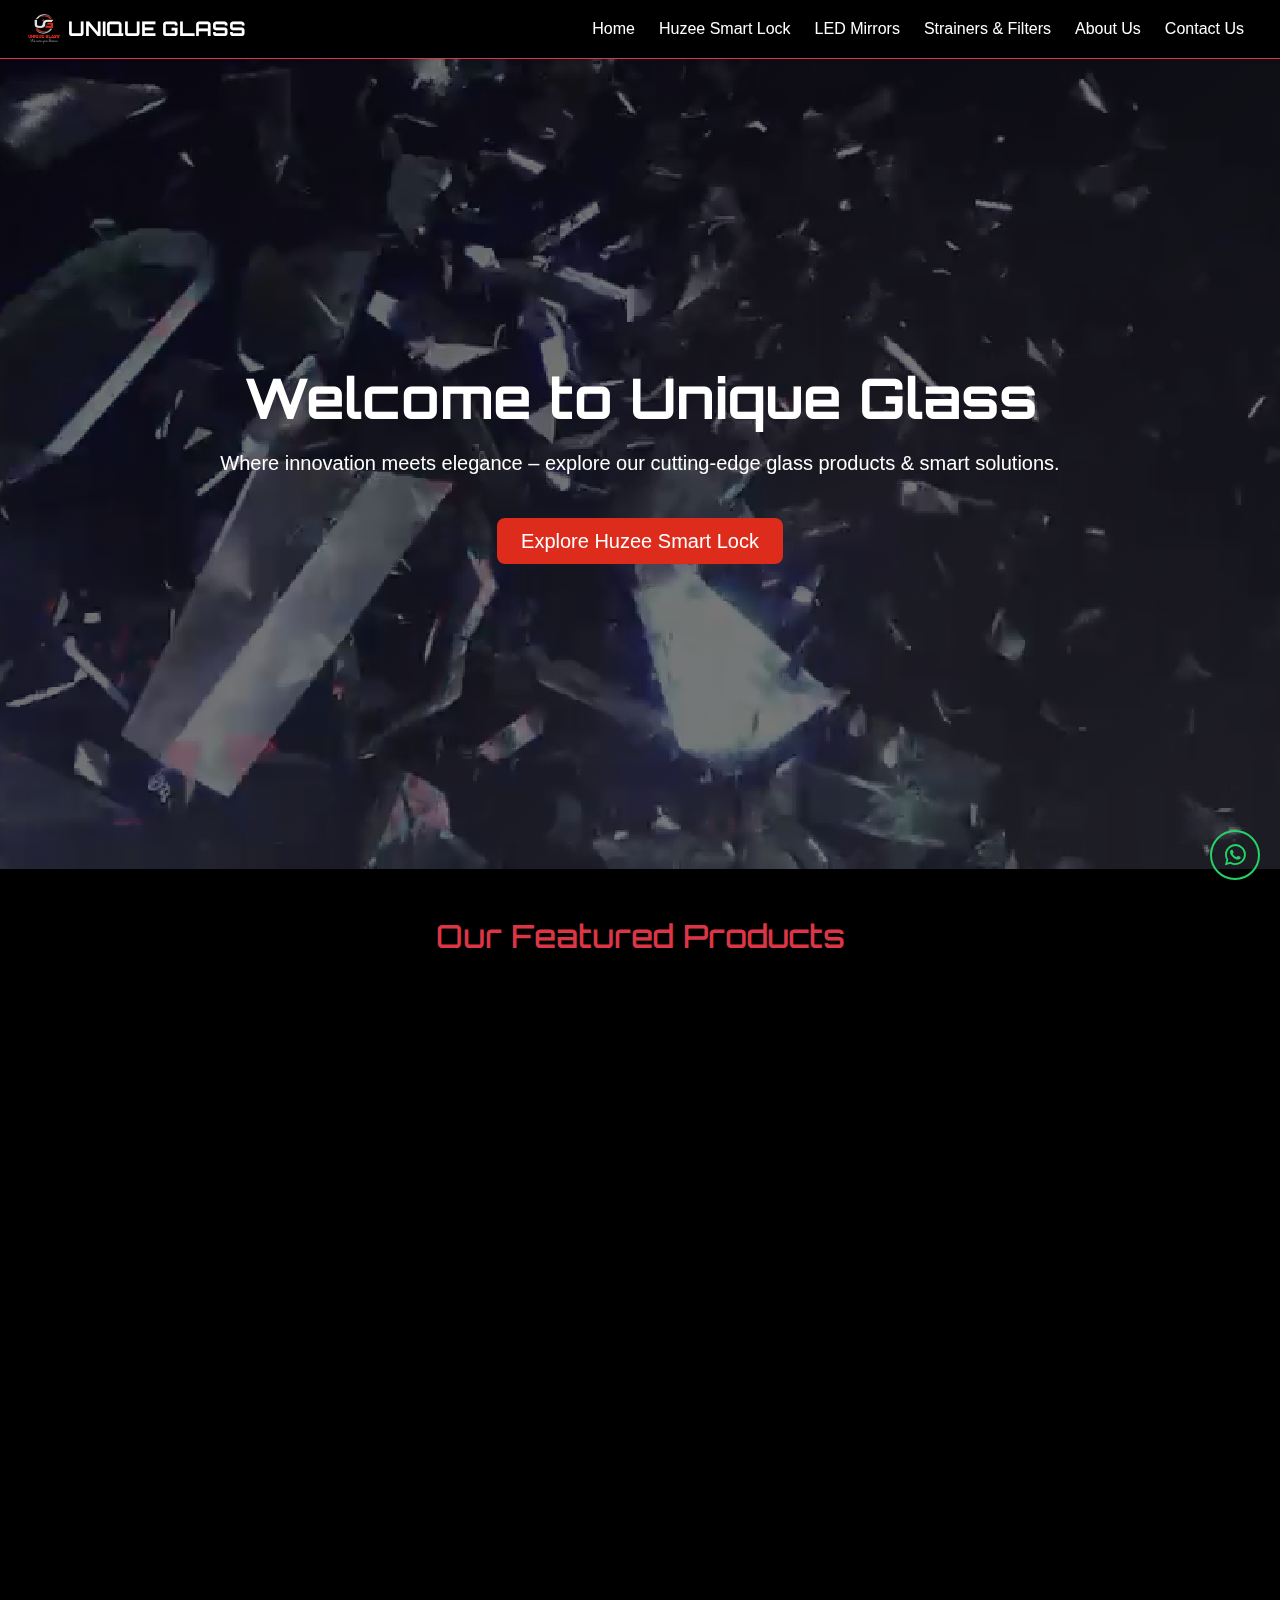
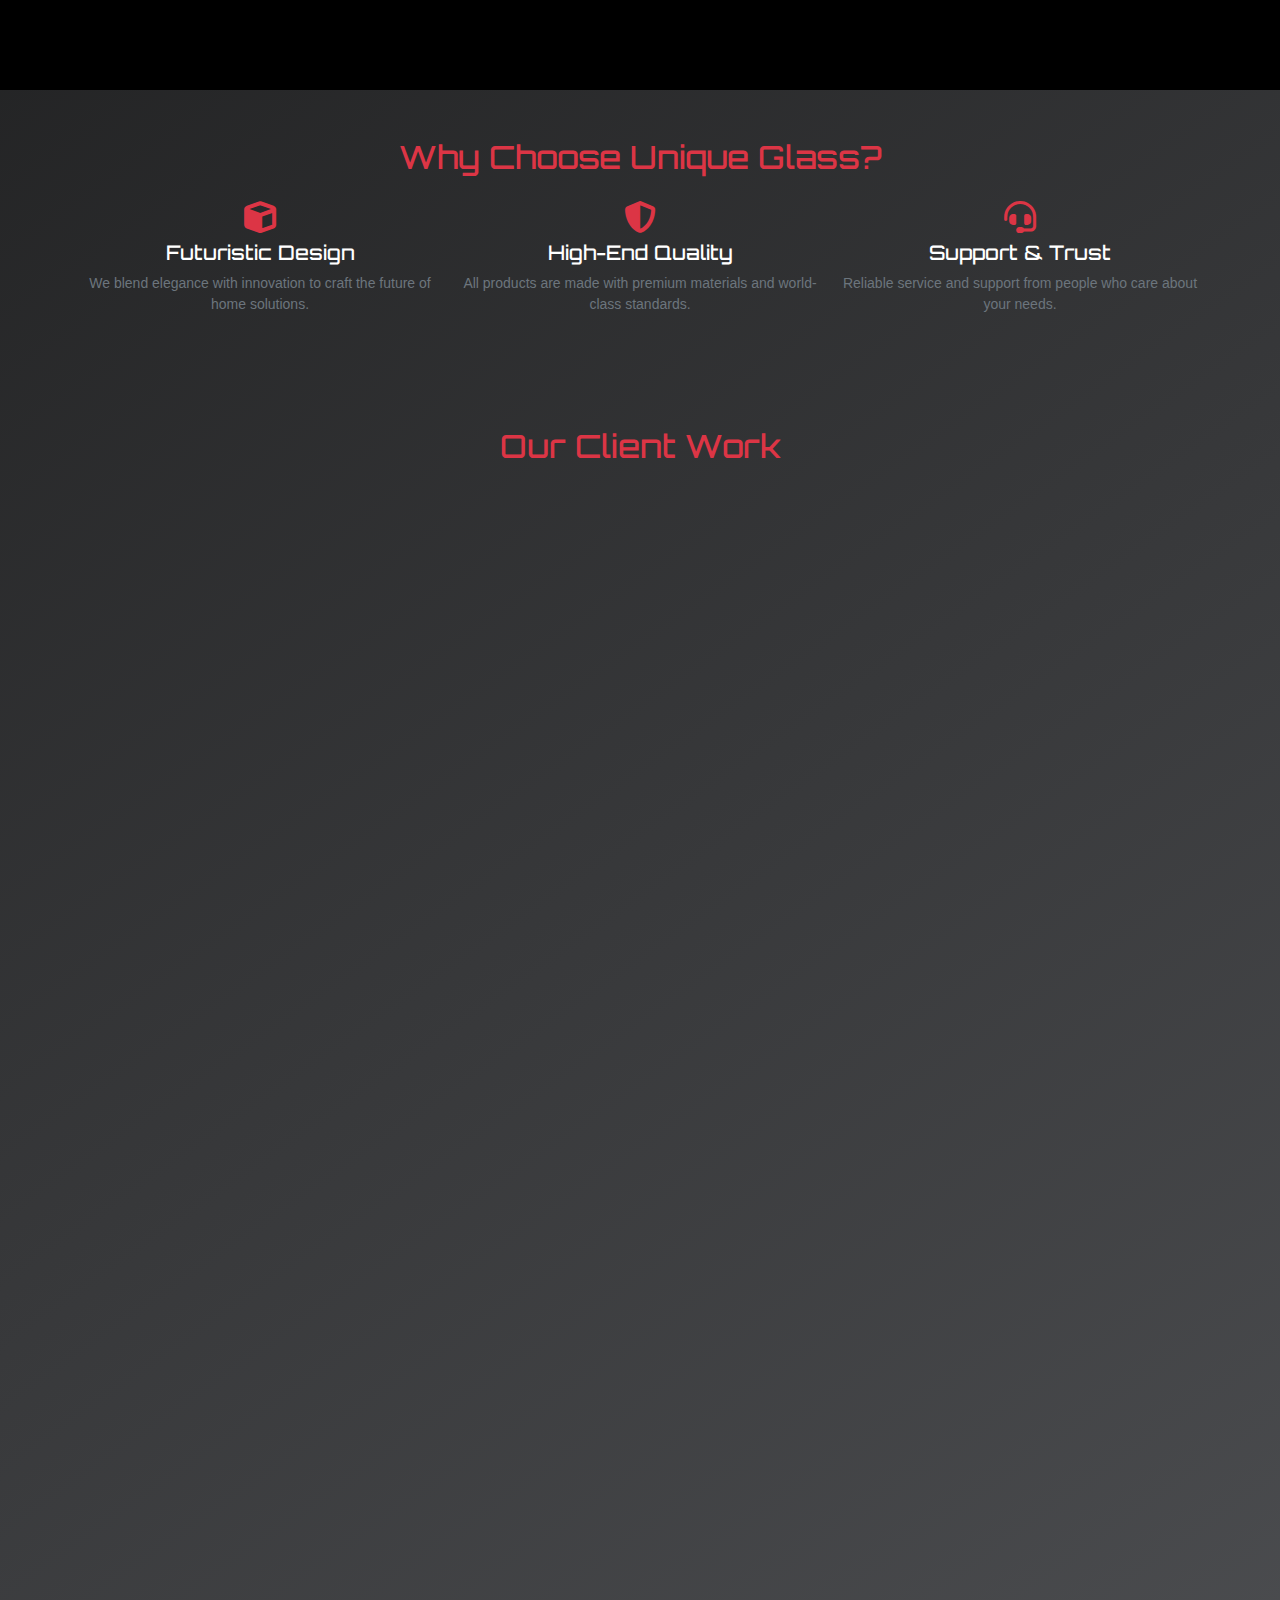
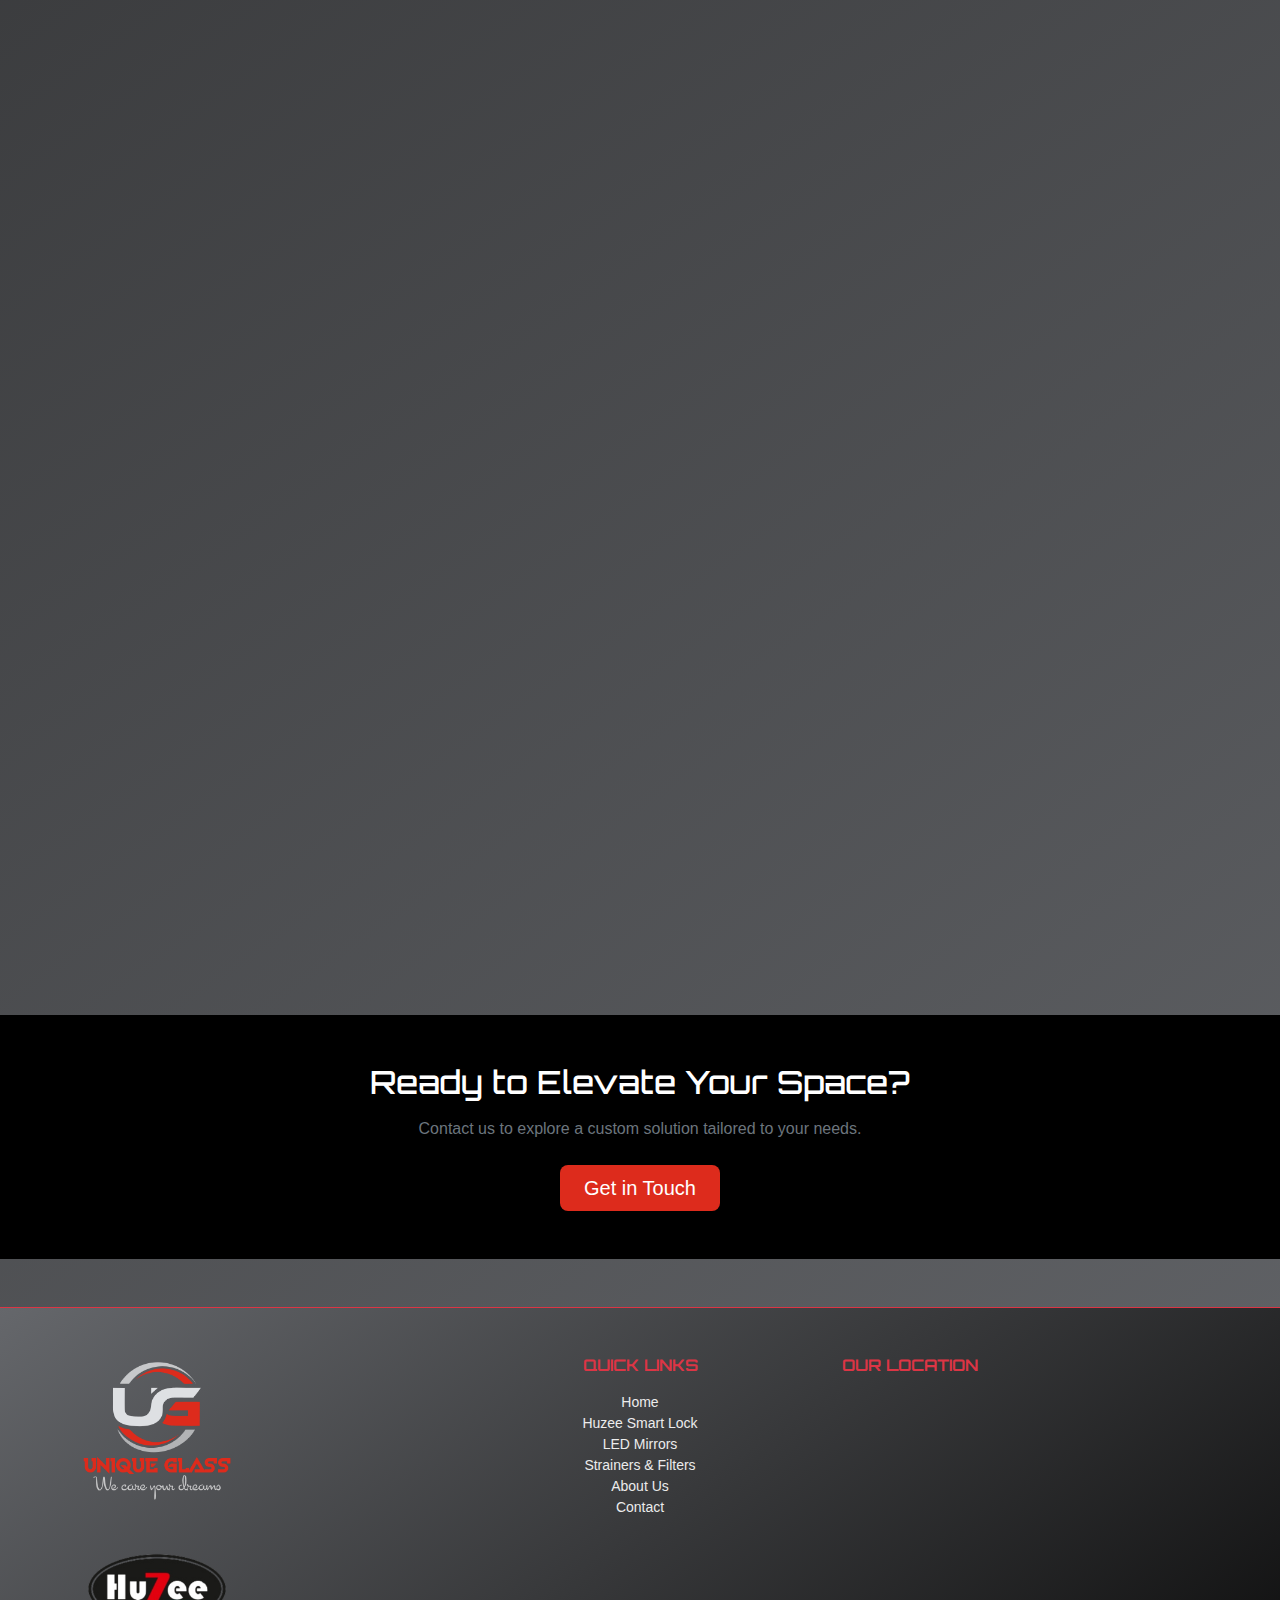
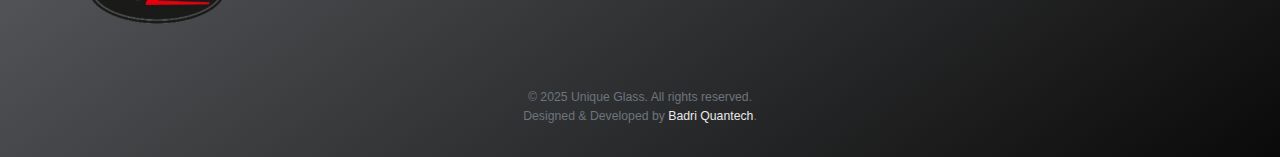
<file: index.html>
<!DOCTYPE html>
<html lang="en">
  <head>
    <meta charset="UTF-8" />
    <meta name="viewport" content="width=device-width, initial-scale=1.0" />
    <title>Unique Glass | Home</title>
    <!-- Favicon -->
    <link
      rel="icon"
      href="assets/images/logo/unique_glass.ico"
      type="image/x-icon"
    />
    <link rel="apple-touch-icon" href="assets/images/logo/unique_glass.png" />
    <!-- Bootstrap -->
    <link
      href="https://cdn.jsdelivr.net/npm/bootstrap@5.3.3/dist/css/bootstrap.min.css"
      rel="stylesheet"
    />
    <!-- Font Awesome -->
    <link
      href="https://cdnjs.cloudflare.com/ajax/libs/font-awesome/6.5.0/css/all.min.css"
      rel="stylesheet"
    />
    <!-- Google Font -->
    <link
      href="https://fonts.googleapis.com/css2?family=Orbitron:wght@500&display=swap"
      rel="stylesheet"
    />
    <!-- AOS -->
    <link
      href="https://cdn.jsdelivr.net/npm/aos@2.3.4/dist/aos.css"
      rel="stylesheet"
    />
    <!-- Custom CSS -->
    <link href="/assets/css/styles.css" rel="stylesheet" />
    <style>
   .masonry-gallery {
  column-count: 5;
  column-gap: 1rem;
  max-width: 100%;
  width: 100%;
  overflow: hidden;
  padding: 0 0.5rem; /* optional: padding to add small spacing on edges */
}

/* Responsive columns */
@media (max-width: 1200px) {
  .masonry-gallery {
    column-count: 4;
  }
}
@media (max-width: 992px) {
  .masonry-gallery {
    column-count: 3;
  }
}
@media (max-width: 768px) {
  .masonry-gallery {
    column-count: 2;
  }
}


.masonry-gallery img {
  width: 100%;
  height: auto;
  display: block;
  margin-bottom: 1rem; /* only vertical spacing */
  border-radius: 12px;
  transition: transform 0.3s ease-in-out;
  object-fit: cover;
  break-inside: avoid;
}

.masonry-gallery img:hover {
  transform: scale(1.03);
}

      .hero-video-section {
        position: relative;
        height: 90vh;
        overflow: hidden;
      }

      .video-slideshow {
        position: absolute;
        top: 0;
        left: 0;
        width: 100%;
        height: 100%;
        z-index: 1;
      }

      .bg-video {
        position: relative;
        width: 100%;
        height: 100%;
        object-fit: cover;
        opacity: 0;
        transition: opacity 1s ease-in-out;
      }

      .bg-video.active {
        opacity: 0.4; /* Adjust for transparency */
      }

      .hero-content {
        position: relative;
        z-index: 2;
      }
    </style>
  </head>

  <body
    style="background: linear-gradient(145deg, #0a0a0a, #65676b); color: #fff"
  >
    <!-- Navbar placeholder -->
    <div id="navbar-placeholder"></div>

    <script>
      // Function to load external HTML components
      function loadComponent(url, targetElementId, callback) {
        fetch(url)
          .then((response) => {
            if (!response.ok) {
              throw new Error(`Error loading ${url}: ${response.statusText}`);
            }
            return response.text();
          })
          .then((data) => {
            document.getElementById(targetElementId).innerHTML = data;
            if (callback) callback(); // Call the callback after loading the component
          })
          .catch((error) => {
            console.error(error);
            document.getElementById(
              targetElementId
            ).innerHTML = `<p>Unable to load content. Please try again later.</p>`;
          });
      }

      // Load the navbar and footer HTML
      loadComponent("/components/header.html", "navbar-placeholder");
      loadComponent("/components/footer.html", "footer-placeholder");
    </script>

    <section
      class="hero-video-section text-center d-flex align-items-center justify-content-center"
    >
      <!-- Video Background Slideshow -->
      <div class="video-slideshow">
        <video class="bg-video active" autoplay muted playsinline>
          <source src="/assets/images/videos/intro.mp4" type="video/mp4" />
        </video>
      </div>

      <!-- Content -->
      <div class="container hero-content text-white">
        <h1
          class="display-4 fw-bold mb-3"
          style="font-family: 'Orbitron', sans-serif"
        >
          Welcome to Unique Glass
        </h1>
        <p class="lead text">
          Where innovation meets elegance – explore our cutting-edge glass
          products & smart solutions.
        </p>
        <a href="huzee.html" class="btn btn-danger btn-lg mt-4 px-4"
          >Explore Huzee Smart Lock</a
        >
      </div>
    </section>

    <!-- Products Section -->
    <section class="py-5 bg-black">
      <div class="container text-center">
        <h2 class="mb-4 text-danger">Our Featured Products</h2>
        <div class="row g-4">
          <div class="col-md-4">
            <div
              class="card bg-dark text-white border-0 h-100"
              data-aos="zoom-in"
            >
              <img
                src="/assets/images/huzee/IMG-20250411-WA0002.jpg"
                class="card-img-top"
                alt="Huzee Smart Lock"
              />
              <div class="card-body">
                <h5 class="card-title">Huzee Smart Lock</h5>
                <p class="card-text text-secondary">
                  Secure your world with intelligent locking solutions.
                </p>
                <a href="/huzee" class="btn btn-outline-danger"
                  >View More</a
                >
              </div>
            </div>
          </div>
          <div class="col-md-4">
            <div
              class="card bg-dark text-white border-0 h-100"
              data-aos="zoom-in"
              data-aos-delay="150"
            >
              <img
                src="/assets/images/led/led (11).jpg"
                class="card-img-top"
                alt="LED Mirrors"
              />
              <div class="card-body">
                <h5 class="card-title">LED Mirrors</h5>
                <p class="card-text text-secondary">
                  Light up your reflection with sleek, modern mirrors.
                </p>
                <a href="/led-mirrors" class="btn btn-outline-danger">View More</a>
              </div>
            </div>
          </div>
          <div class="col-md-4">
            <div
              class="card bg-dark text-white border-0 h-100"
              data-aos="zoom-in"
              data-aos-delay="300"
            >
              <img
                src="/assets/images/strainer/CONICAL TYPE/conical (1).jpg"
                class="card-img-top"
                alt="Strainers & Filters"
              />
              <div class="card-body">
                <h5 class="card-title">Strainers & Filters</h5>
                <p class="card-text text-secondary">
                  Precision-engineered accessories for superior flow.
                </p>
                <a href="/strainers-filters" class="btn btn-outline-danger"
                  >View More</a
                >
              </div>
            </div>
          </div>
        </div>
      </div>
    </section>

    <!-- Why Choose Us -->
    <section class="py-5">
      <div class="container text-center">
        <h2 class="mb-4 text-danger">Why Choose Unique Glass?</h2>
        <div class="row g-4">
          <div class="col-md-4">
            <i class="fas fa-cube fa-2x text-danger mb-2"></i>
            <h5>Futuristic Design</h5>
            <p class="text-secondary small">
              We blend elegance with innovation to craft the future of home
              solutions.
            </p>
          </div>
          <div class="col-md-4">
            <i class="fas fa-shield-alt fa-2x text-danger mb-2"></i>
            <h5>High-End Quality</h5>
            <p class="text-secondary small">
              All products are made with premium materials and world-class
              standards.
            </p>
          </div>
          <div class="col-md-4">
            <i class="fas fa-headset fa-2x text-danger mb-2"></i>
            <h5>Support & Trust</h5>
            <p class="text-secondary small">
              Reliable service and support from people who care about your
              needs.
            </p>
          </div>
        </div>
      </div>
    </section>

    <!-- Client Work Gallery -->
   <section class="py-5 text-center">
  <div class="container">
    <h2 class="mb-4 text-danger">Our Client Work</h2>
    <div class="masonry-gallery" data-aos="zoom-in" data-aos-delay="300">
      
      <div data-aos="flip-right" data-aos-delay="150">
        <img src="/assets/images/works/work (23).JPG" alt="Client Work 23" />
        <img src="/assets/images/works/work (24).JPG" alt="Client Work 24" />
        <img src="/assets/images/works/work (25).JPG" alt="Client Work 25" />
      </div>
      <div data-aos="flip-right" data-aos-delay="150">
        <img src="/assets/images/works/work (26).JPG" alt="Client Work 26" />
        <img src="/assets/images/works/work (27).JPG" alt="Client Work 27" />
        <img src="/assets/images/works/work (28).JPG" alt="Client Work 28" />
      </div>
      <div data-aos="flip-right" data-aos-delay="150">
        <img src="/assets/images/works/work (29).JPG" alt="Client Work 29" />
        <img src="/assets/images/works/work (30).JPG" alt="Client Work 30" />
        <img src="/assets/images/works/work (31).JPG" alt="Client Work 31" />
      </div>
      <div data-aos="flip-right" data-aos-delay="150">
        <img src="/assets/images/works/work (32).JPG" alt="Client Work 32" />
        <img src="/assets/images/works/work (33).JPG" alt="Client Work 33" />
        <img src="/assets/images/works/work (34).JPG" alt="Client Work 34" />
      </div>
      <div data-aos="flip-right" data-aos-delay="150">
        <img src="/assets/images/works/work (35).JPG" alt="Client Work 35" />
        <img src="/assets/images/works/work (36).JPG" alt="Client Work 36" />
        <img src="/assets/images/works/work (37).JPG" alt="Client Work 37" />
        <img src="/assets/images/works/work (38).JPG" alt="Client Work 38" />
      </div>
      <div data-aos="flip-right" data-aos-delay="150">
        <img src="/assets/images/works/work (1).jpeg" alt="Client Work 1" />
        <img src="/assets/images/works/work (2).jpeg" alt="Client Work 2" />
        <img src="/assets/images/works/work (3).jpeg" alt="Client Work 3" />
      </div>
      <div data-aos="flip-right" data-aos-delay="150">
        <img src="/assets/images/works/work (4).jpeg" alt="Client Work 4" />
        <img src="/assets/images/works/work (5).jpeg" alt="Client Work 5" />
        <img src="/assets/images/works/work (6).jpeg" alt="Client Work 6" />
      </div>
      <div data-aos="flip-right" data-aos-delay="150">
        <img src="/assets/images/works/work (7).jpeg" alt="Client Work 7" />
        <img src="/assets/images/works/work (8).jpeg" alt="Client Work 8" />
        <img src="/assets/images/works/work (9).jpeg" alt="Client Work 9" />
      </div>
      <div data-aos="flip-right" data-aos-delay="150">
        <img src="/assets/images/works/work (10).jpeg" alt="Client Work 10" />
        <img src="/assets/images/works/work (11).jpeg" alt="Client Work 11" />
        <img src="/assets/images/works/work (12).jpeg" alt="Client Work 12" />
      </div>
      <div data-aos="flip-right" data-aos-delay="150">
        <img src="/assets/images/works/work (13).jpeg" alt="Client Work 13" />
        <img src="/assets/images/works/work (14).jpeg" alt="Client Work 14" />
        <img src="/assets/images/works/work (15).jpeg" alt="Client Work 15" />
      </div>
      <div data-aos="flip-right" data-aos-delay="150">
        <img src="/assets/images/works/work (16).jpg" alt="Client Work 16" />
        <img src="/assets/images/works/work (17).jpg" alt="Client Work 17" />
        <img src="/assets/images/works/work (18).jpg" alt="Client Work 18" />
      </div>
      <div data-aos="flip-right" data-aos-delay="150">
        <img src="/assets/images/works/work (19).jpg" alt="Client Work 19" />
        <img src="/assets/images/works/work (20).jpg" alt="Client Work 20" />
        <img src="/assets/images/works/work (21).jpg" alt="Client Work 21" />
        <img src="/assets/images/works/work (22).jpg" alt="Client Work 22" />
      </div>
    </div>
  </div>
</section>

    <!-- Call To Action -->
    <section class="py-5 bg-black text-center">
      <div class="container">
        <h2 class="mb-3 text-white">Ready to Elevate Your Space?</h2>
        <p class="text-secondary">
          Contact us to explore a custom solution tailored to your needs.
        </p>
        <a href="/contact" class="btn btn-danger btn-lg mt-2 px-4"
          >Get in Touch</a
        >
      </div>
    </section>

    <a
      href="https://wa.me/918141474665"
      class="whatsapp-float"
      target="_blank"
      rel="noopener"
    >
      <i class="fab fa-whatsapp"></i>
    </a>

    <!-- Footer placeholder -->
    <div id="footer-placeholder"></div>

    <!-- Scripts -->
    <script src="https://cdn.jsdelivr.net/npm/bootstrap@5.3.3/dist/js/bootstrap.bundle.min.js"></script>
    <script>
      const videos = document.querySelectorAll(".bg-video");
      let current = 0;

      // Initially show only the first video
      videos[current].classList.add("active");
      videos[current].play();

      videos.forEach((video, index) => {
        video.addEventListener("ended", () => {
          video.classList.remove("active");
          video.currentTime = 0;

          current = (index + 1) % videos.length;
          videos[current].classList.add("active");
          videos[current].play();
        });
      });
    </script>
    <script src="https://unpkg.com/aos@2.3.1/dist/aos.js"></script>
    <script>
      AOS.init({ duration: 1000, once: true });
    </script>
  </body>
</html>
</file>
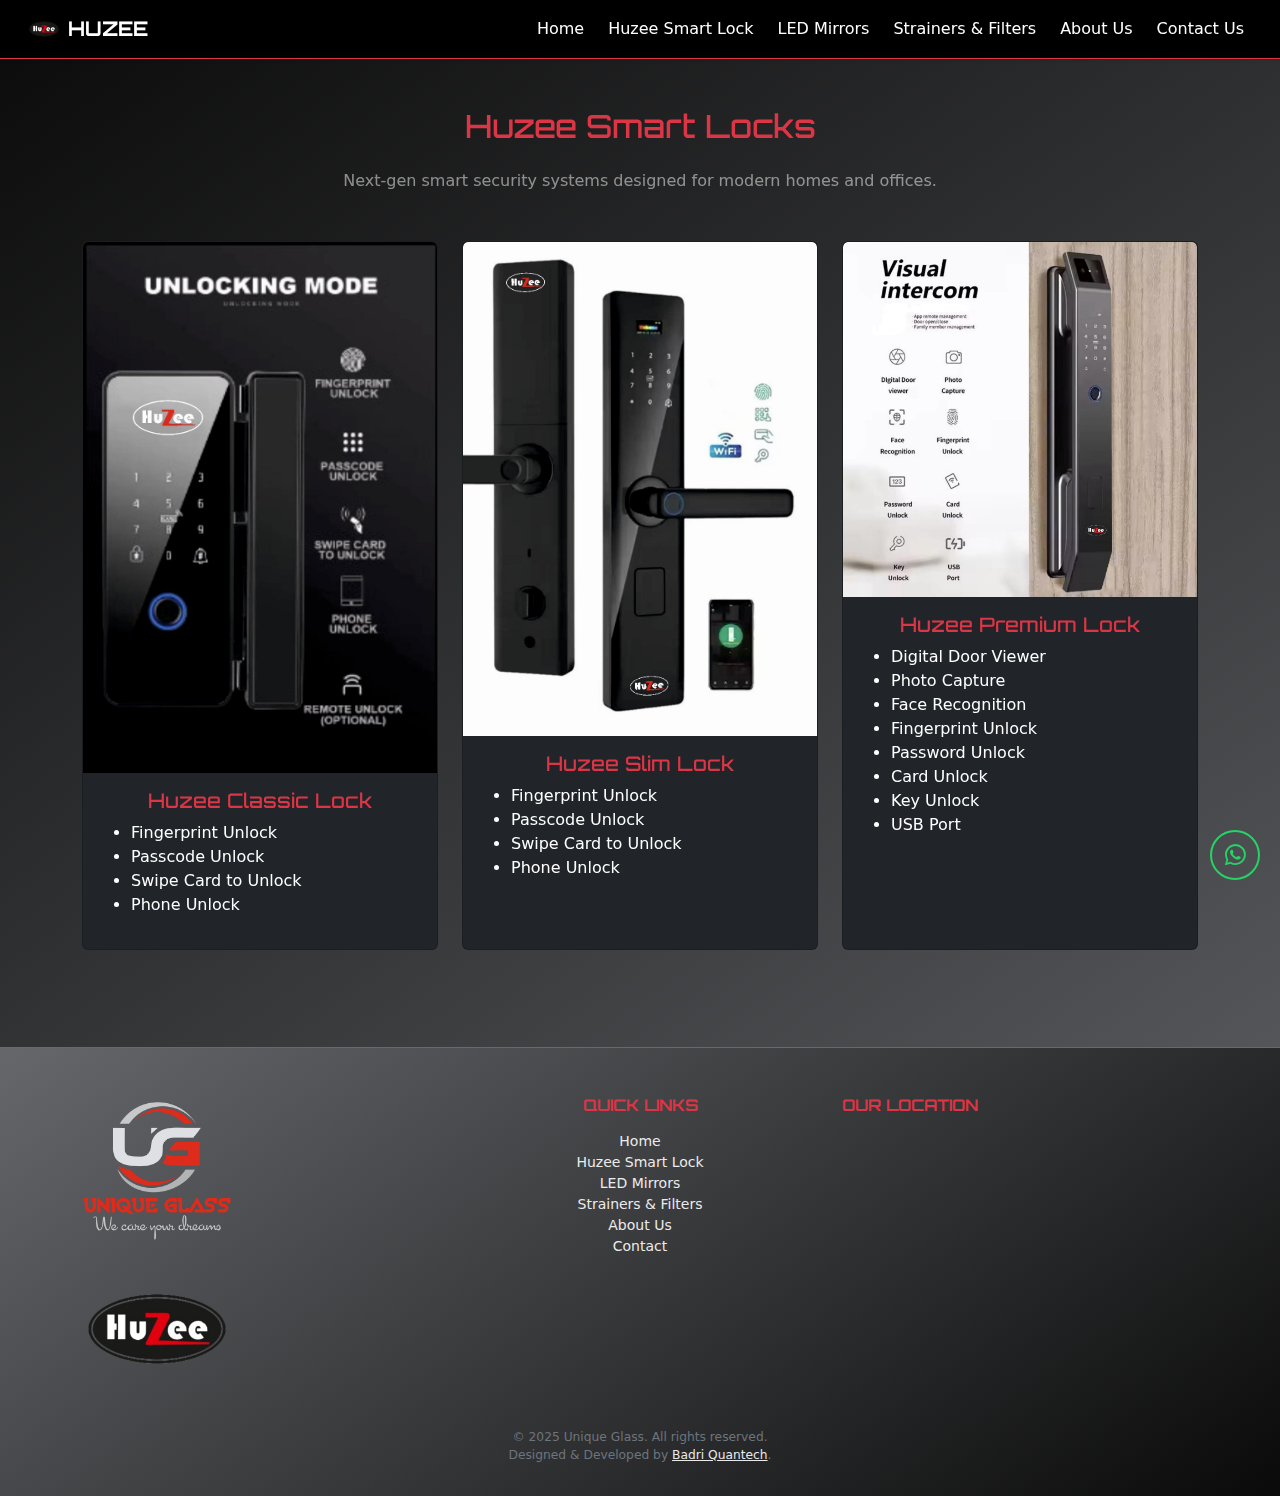
<file: huzee/index.html>
<!DOCTYPE html>
<html lang="en">
<head>
  <meta charset="UTF-8" />
  <meta name="viewport" content="width=device-width, initial-scale=1.0"/>
  <title>Huzee Smart Lock | Unique Glass</title>
  <!-- Favicon -->
  <link
  rel="icon"
  href="/assets/images/logo/Huzee.ico"
  type="image/x-icon"
/>
<link rel="apple-touch-icon" href="/assets/images/logo/Huzee.png" />
  <link rel="stylesheet" href="/assets/css/styles.css" />
  <link href="https://cdn.jsdelivr.net/npm/bootstrap@5.3.3/dist/css/bootstrap.min.css" rel="stylesheet" />
  <link href="https://fonts.googleapis.com/css2?family=Orbitron:wght@400;600&display=swap" rel="stylesheet" />
  <link href="https://cdnjs.cloudflare.com/ajax/libs/font-awesome/6.5.0/css/all.min.css" rel="stylesheet">
  <link href="https://unpkg.com/aos@2.3.1/dist/aos.css" rel="stylesheet">

</head>
<body>

  <header class="sticky-top">
    <nav class="navbar navbar-expand-lg navbar-dark bg-black border-bottom border-danger px-3 py-2 shadow-sm">
      <div class="container-fluid">
        <a class="navbar-brand fw-bold text-white d-flex align-items-center gap-2" href="index.html" style="font-family: 'Orbitron', sans-serif;">
          <img src="/assets/images/logo/Huzee.png" alt="Unique Glass Logo" height="32" />
          HUZEE
        </a>
        <button class="navbar-toggler border-0" type="button" data-bs-toggle="collapse" data-bs-target="#navbarNav">
          <span class="navbar-toggler-icon"></span>
        </button>
  
        <div class="collapse navbar-collapse justify-content-end" id="navbarNav">
          <ul class="navbar-nav gap-2">
            <li class="nav-item">
              <a class="nav-link text-white" href="/">Home</a>
            </li>
            <li class="nav-item">
              <a class="nav-link text-white" href="/huzee">Huzee Smart Lock</a>
            </li>
            <li class="nav-item">
              <a class="nav-link text-white" href="/led-mirrors">LED Mirrors</a>
            </li>
            <li class="nav-item">
              <a class="nav-link text-white" href="/strainers-filters">Strainers & Filters</a>
            </li>
            <li class="nav-item">
              <a class="nav-link text-white" href="/about">About Us</a>
            </li>
            <li class="nav-item">
              <a class="nav-link text-white" href="/contact">Contact Us</a>
            </li>
          </ul>
        </div>
      </div>
    </nav>
  </header>

  <script>
    // Function to load external HTML components
    function loadComponent(url, targetElementId, callback) {
      fetch(url)
        .then((response) => {
          if (!response.ok) {
            throw new Error(`Error loading ${url}: ${response.statusText}`);
          }
          return response.text();
        })
        .then((data) => {
          document.getElementById(targetElementId).innerHTML = data;
          if (callback) callback(); // Call the callback after loading the component
        })
        .catch((error) => {
          console.error(error);
          document.getElementById(
            targetElementId
          ).innerHTML = `<p>Unable to load content. Please try again later.</p>`;
        });
    }
    
    loadComponent("/components/footer.html", "footer-placeholder");
  </script>
  <!-- Huzee Smart Locks Section -->
  <section class="py-5">
    <div class="container text-center">
      <h2 class="text-danger mb-4" data-aos="fade-up">Huzee Smart Locks</h2>
      <p class="text-white-50 mb-5" data-aos="fade-up" data-aos-delay="100">Next-gen smart security systems designed for modern homes and offices.</p>

      <div class="row g-4">
        <!-- Smart Lock 1 -->
        <div class="col-md-4" data-aos="flip-left">
          <div class="card bg-dark text-white h-100">
            <img src="/assets/images/huzee/IMG-20250529-WA0001.jpg" class="card-img-top" alt="Huzee Lock 1">
            <div class="card-body">
              <h5 class="card-title text-danger">Huzee Classic Lock</h5>
              <ul class="text-start">
                <li>Fingerprint Unlock</li>
                <li>Passcode Unlock</li>
                <li>Swipe Card to Unlock</li>
                <li>Phone Unlock</li>
              </ul>
            </div>
          </div>
        </div>

        <!-- Smart Lock 2 -->
        <div class="col-md-4" data-aos="flip-left" data-aos-delay="150">
          <div class="card bg-dark text-white h-100">
            <img src="/assets/images/huzee/IMG-20250411-WA0002.jpg" class="card-img-top" alt="Huzee Lock 2">
            <div class="card-body">
              <h5 class="card-title text-danger">Huzee Slim Lock</h5>
              <ul class="text-start">
                <li>Fingerprint Unlock</li>
                <li>Passcode Unlock</li>
                <li>Swipe Card to Unlock</li>
                <li>Phone Unlock</li>
              </ul>
            </div>
          </div>
        </div>

        <!-- Smart Lock 3 -->
        <div class="col-md-4" data-aos="flip-left" data-aos-delay="300">
          <div class="card bg-dark text-white h-100">
            <img src="/assets/images/huzee/IMG-20250411-WA0003.jpg" class="card-img-top" alt="Huzee Premium Lock">
            <div class="card-body">
              <h5 class="card-title text-danger">Huzee Premium Lock</h5>
              <ul class="text-start">
                <li>Digital Door Viewer</li>
                <li>Photo Capture</li>
                <li>Face Recognition</li>
                <li>Fingerprint Unlock</li>
                <li>Password Unlock</li>
                <li>Card Unlock</li>
                <li>Key Unlock</li>
                <li>USB Port</li>
              </ul>
            </div>
          </div>
        </div>
      </div>
    </div>
  </section>

  <a
  href="https://wa.me/918141474665"  
  class="whatsapp-float"
  target="_blank"
  rel="noopener"
  style="text-decoration: none"
  >
    <i class="fab fa-whatsapp"></i>
  </a>

  <!-- Footer -->
  <div id="footer-placeholder"></div>
  <!-- Scripts -->
  <script src="https://cdn.jsdelivr.net/npm/bootstrap@5.3.3/dist/js/bootstrap.bundle.min.js"></script>
  <script src="https://unpkg.com/aos@2.3.1/dist/aos.js"></script>
  <script>AOS.init({ duration: 1000, once: true });</script>
</body>
</html>
</file>
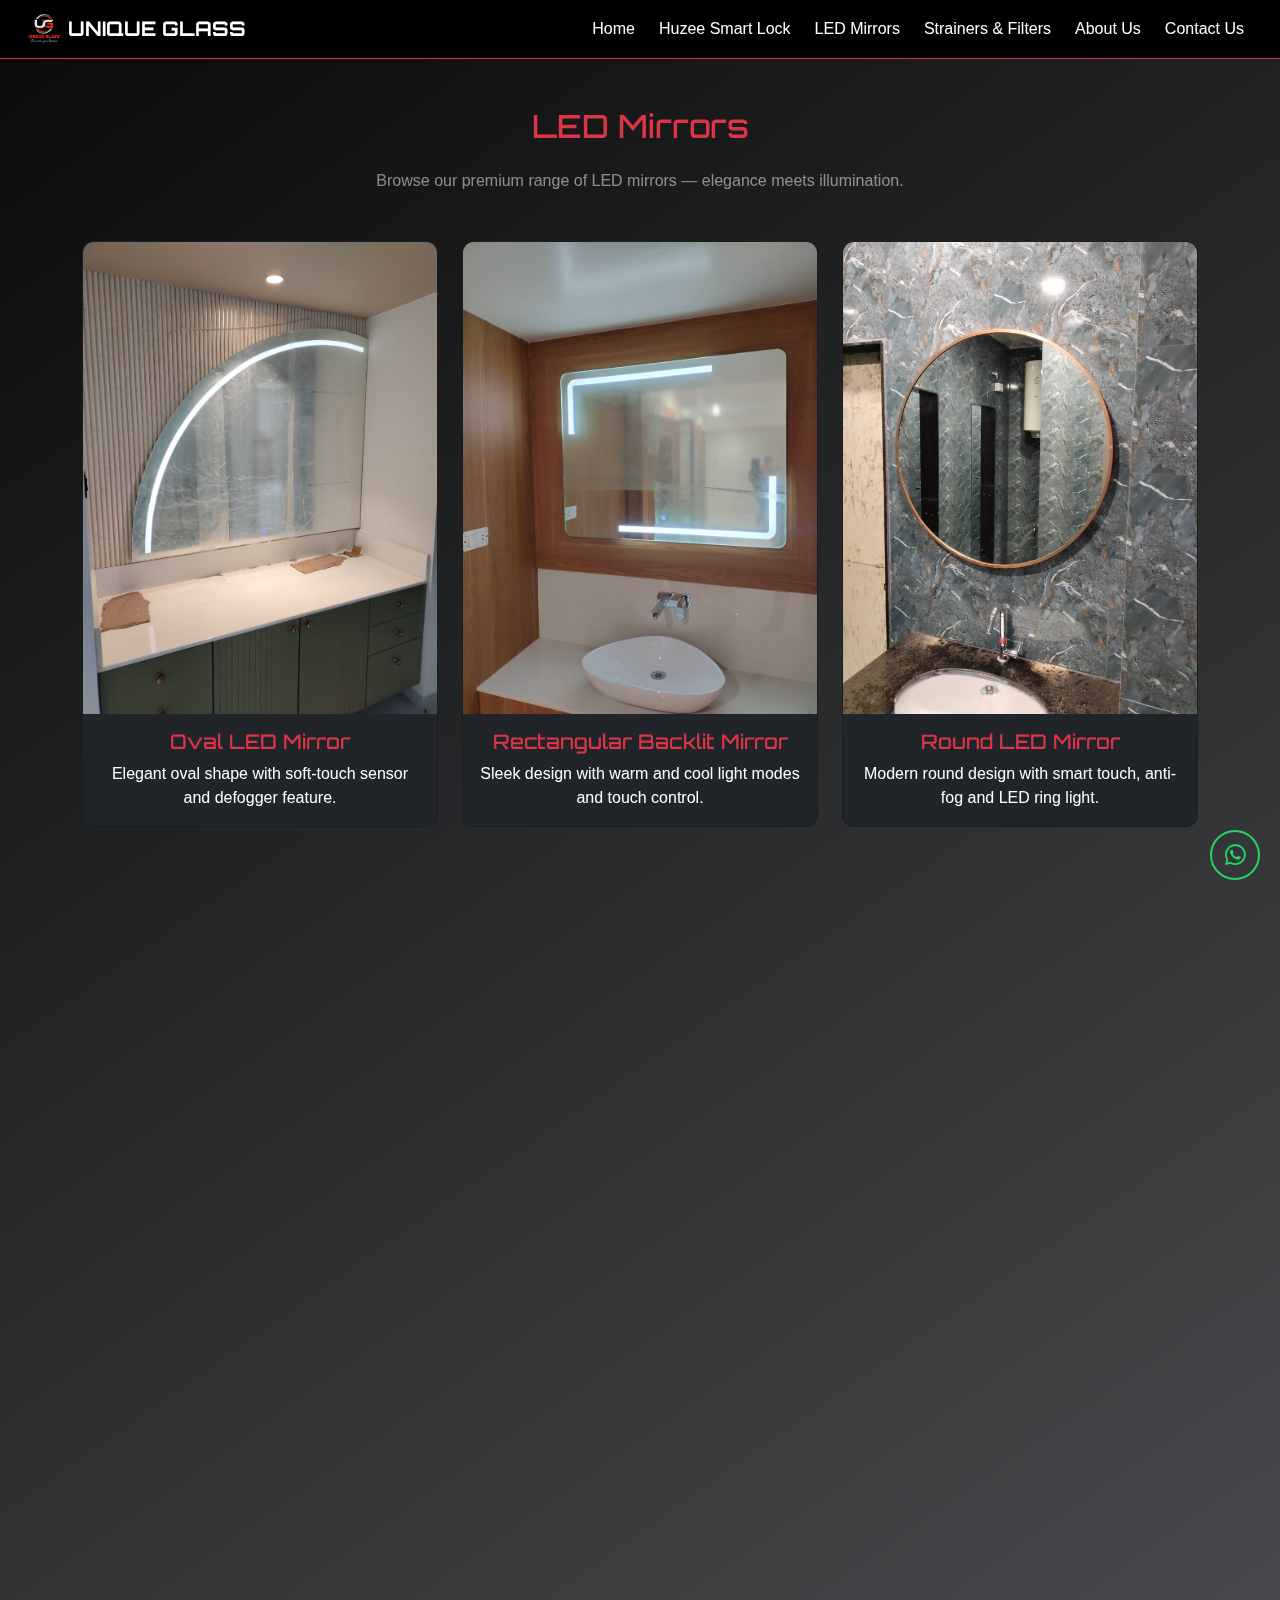
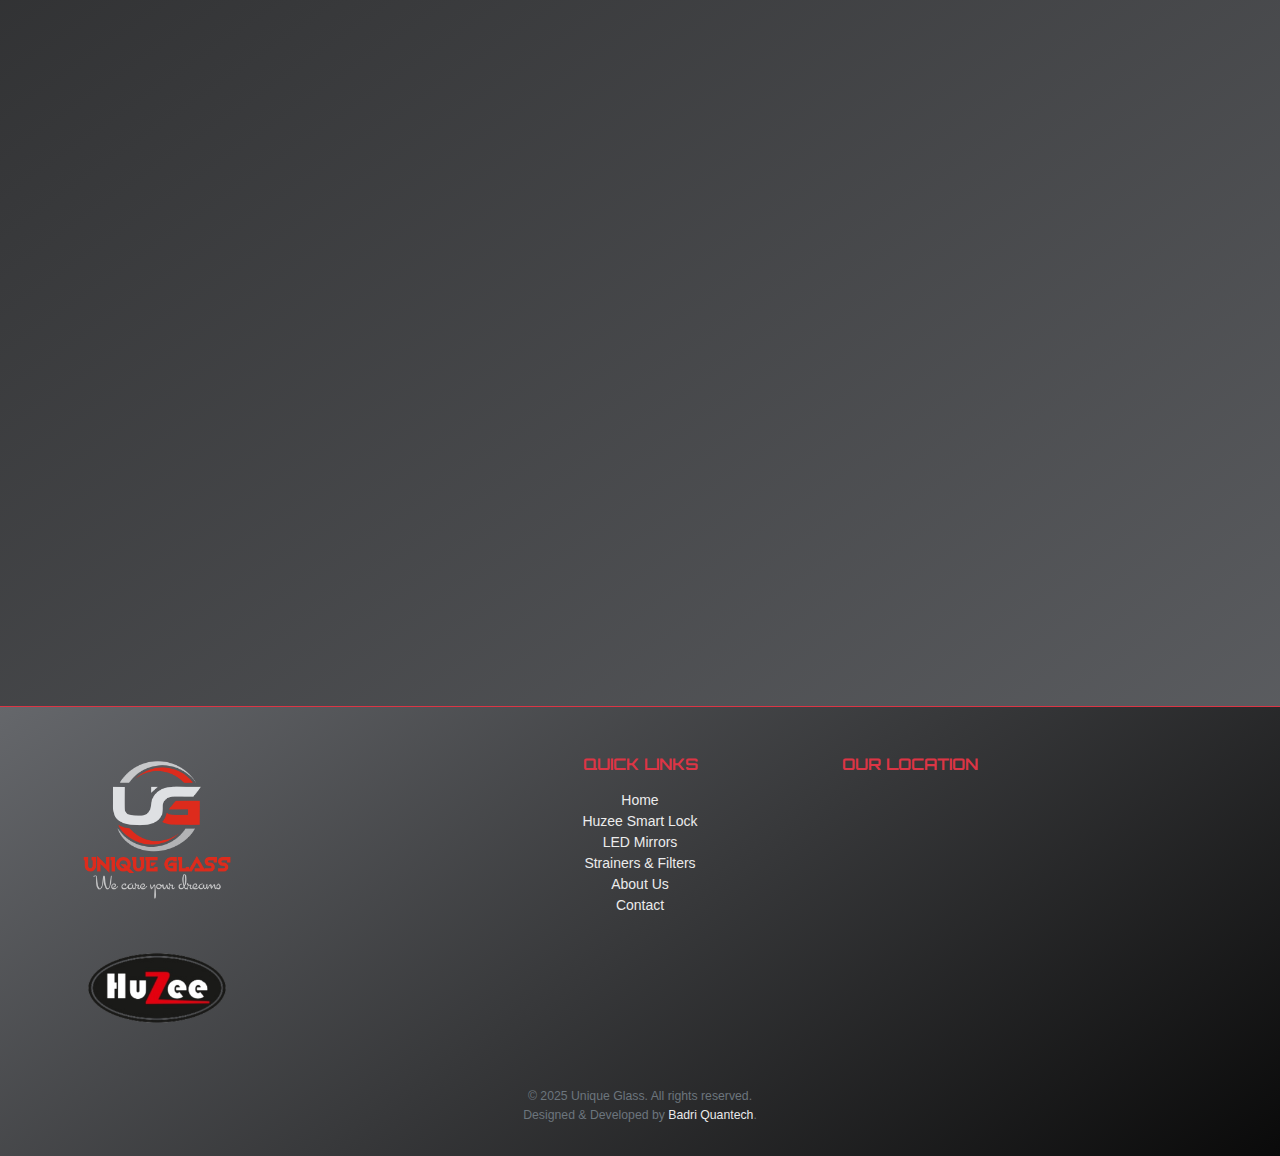
<file: led-mirrors/index.html>
<!DOCTYPE html>
<html lang="en">
  <head>
    <meta charset="UTF-8" />
    <meta name="viewport" content="width=device-width, initial-scale=1.0" />
    <title>LED Mirrors | Unique Glass</title>
    
    <!-- Favicon -->
    <link
      rel="icon"
      href="/assets/images/logo/unique_glass.ico"
      type="image/x-icon"
    />
    <link rel="apple-touch-icon" href="/assets/images/logo/unique_glass.png" />
    <link rel="stylesheet" href="/assets/css/styles.css" />
    <link
      href="https://cdn.jsdelivr.net/npm/bootstrap@5.3.3/dist/css/bootstrap.min.css"
      rel="stylesheet"
    />
    <link
      href="https://fonts.googleapis.com/css2?family=Orbitron:wght@400;600&display=swap"
      rel="stylesheet"
    />
    <link href="https://unpkg.com/aos@2.3.1/dist/aos.css" rel="stylesheet" />
  </head>
  <body>
    <!-- Navbar placeholder -->
    <div id="navbar-placeholder"></div>

    <script>
      // Function to load external HTML components
      function loadComponent(url, targetElementId, callback) {
        fetch(url)
          .then((response) => {
            if (!response.ok) {
              throw new Error(`Error loading ${url}: ${response.statusText}`);
            }
            return response.text();
          })
          .then((data) => {
            document.getElementById(targetElementId).innerHTML = data;
            if (callback) callback(); // Call the callback after loading the component
          })
          .catch((error) => {
            console.error(error);
            document.getElementById(
              targetElementId
            ).innerHTML = `<p>Unable to load content. Please try again later.</p>`;
          });
      }

      // Load the navbar and footer HTML
      loadComponent("/components/header.html", "navbar-placeholder");
      loadComponent("/components/footer.html", "footer-placeholder");
    </script>
    <!-- LED Mirrors Section -->
    <section class="py-5">
      <div class="container text-center">
        <h2 class="text-danger mb-4" data-aos="fade-up">LED Mirrors</h2>
        <p class="text-white-50 mb-5" data-aos="fade-up" data-aos-delay="100">
          Browse our premium range of LED mirrors — elegance meets illumination.
        </p>

        <div class="row g-4">
          <!-- Mirror 1 -->
          <div class="col-md-4" data-aos="zoom-in">
            <div class="card bg-dark text-white h-100">
              <img
                src="/assets/images/led/led  (1).jpeg"
                class="card-img-top"
                alt="LED Mirror 1"
              />
              <div class="card-body">
                <h5 class="card-title text-danger">Oval LED Mirror</h5>
                <p class="card-text">
                  Elegant oval shape with soft-touch sensor and defogger
                  feature.
                </p>
              </div>
            </div>
          </div>

          <!-- Mirror 2 -->
          <div class="col-md-4" data-aos="zoom-in" data-aos-delay="150">
            <div class="card bg-dark text-white h-100">
              <img
                src="/assets/images/led/led  (2).jpeg"
                class="card-img-top"
                alt="LED Mirror 2"
              />
              <div class="card-body">
                <h5 class="card-title text-danger">
                  Rectangular Backlit Mirror
                </h5>
                <p class="card-text">
                  Sleek design with warm and cool light modes and touch control.
                </p>
              </div>
            </div>
          </div>

          <!-- Mirror 3 -->
          <div class="col-md-4" data-aos="zoom-in" data-aos-delay="300">
            <div class="card bg-dark text-white h-100">
              <img
                src="/assets/images/led/led  (3).jpeg"
                class="card-img-top"
                alt="LED Mirror 3"
              />
              <div class="card-body">
                <h5 class="card-title text-danger">Round LED Mirror</h5>
                <p class="card-text">
                  Modern round design with smart touch, anti-fog and LED ring
                  light.
                </p>
              </div>
            </div>
          </div>
        </div>
        <br />
        <div class="row g-4">
          <!-- Mirror 4 -->
          <div class="col-md-4" data-aos="zoom-in">
            <div class="card bg-dark text-white h-100">
              <img
                src="/assets/images/led/led  (4).jpeg"
                class="card-img-top"
                alt="LED Mirror 1"
              />
              <div class="card-body">
                <h5 class="card-title text-danger">Square LED Mirror</h5>
                <p class="card-text">
                  Elegant oval shape with soft-touch sensor and defogger
                  feature.
                </p>
              </div>
            </div>
          </div>

          <!-- Mirror 5 -->
          <div class="col-md-4" data-aos="zoom-in" data-aos-delay="150">
            <div class="card bg-dark text-white h-100">
              <img
                src="/assets/images/led/led  (5).jpeg"
                class="card-img-top"
                alt="LED Mirror 2"
              />
              <div class="card-body">
                <h5 class="card-title text-danger">
                  Oval Backlit Mirror
                </h5>
                <p class="card-text">
                  Sleek design with warm and cool light modes and touch control.
                </p>
              </div>
            </div>
          </div>

          <!-- Mirror 6 -->
          <div class="col-md-4" data-aos="zoom-in" data-aos-delay="300">
            <div class="card bg-dark text-white h-100">
              <img
                src="/assets/images/led/led  (6).jpeg"
                class="card-img-top"
                alt="LED Mirror 3"
              />
              <div class="card-body">
                <h5 class="card-title text-danger">Rectangular LED Mirror</h5>
                <p class="card-text">
                  Modern round design with smart touch, anti-fog and LED ring
                  light.
                </p>
              </div>
            </div>
          </div>
        </div>
        <br />
        <div class="row g-4">
          <!-- Mirror 7 -->
          <div class="col-md-4" data-aos="zoom-in">
            <div class="card bg-dark text-white h-100">
              <img
                src="/assets/images/led/led  (7).jpeg"
                class="card-img-top"
                alt="LED Mirror 1"
              />
              <div class="card-body">
                <h5 class="card-title text-danger">Half Round LED Mirror</h5>
                <p class="card-text">
                  Elegant oval shape with soft-touch sensor and defogger
                  feature.
                </p>
              </div>
            </div>
          </div>

          <!-- Mirror 8 -->
          <div class="col-md-4" data-aos="zoom-in" data-aos-delay="150">
            <div class="card bg-dark text-white h-100">
              <img
                src="/assets/images/led/led  (8).jpeg"
                class="card-img-top"
                alt="LED Mirror 2"
              />
              <div class="card-body">
                <h5 class="card-title text-danger">
                  Round Backlit Mirror
                </h5>
                <p class="card-text">
                  Sleek design with warm and cool light modes and touch control.
                </p>
              </div>
            </div>
          </div>
        </div>

        <!-- Custom Design CTA -->
        <div class="mt-5" data-aos="fade-up">
          <h4 class="text-white">Want a Custom LED Mirror Design?</h4>
          <p class="text-white-50">
            We specialize in crafting bespoke LED mirrors tailored to your
            space. Get in touch for a quote!
          </p>
          <a href="/contact.html" class="btn btn-outline-danger"
            >Request Custom Design</a
          >
        </div>
      </div>
    </section>

    <a
      href="https://wa.me/918141474665"
      class="whatsapp-float"
      target="_blank"
      rel="noopener"
    >
      <i class="fab fa-whatsapp"></i>
    </a>

    <!-- Footer -->
    <div id="footer-placeholder"></div>
    <!-- Scripts -->
    <script src="https://cdn.jsdelivr.net/npm/bootstrap@5.3.3/dist/js/bootstrap.bundle.min.js"></script>
    <script src="https://unpkg.com/aos@2.3.1/dist/aos.js"></script>
    <script>
      AOS.init({ duration: 1000, once: true });
    </script>
  </body>
</html>
</file>
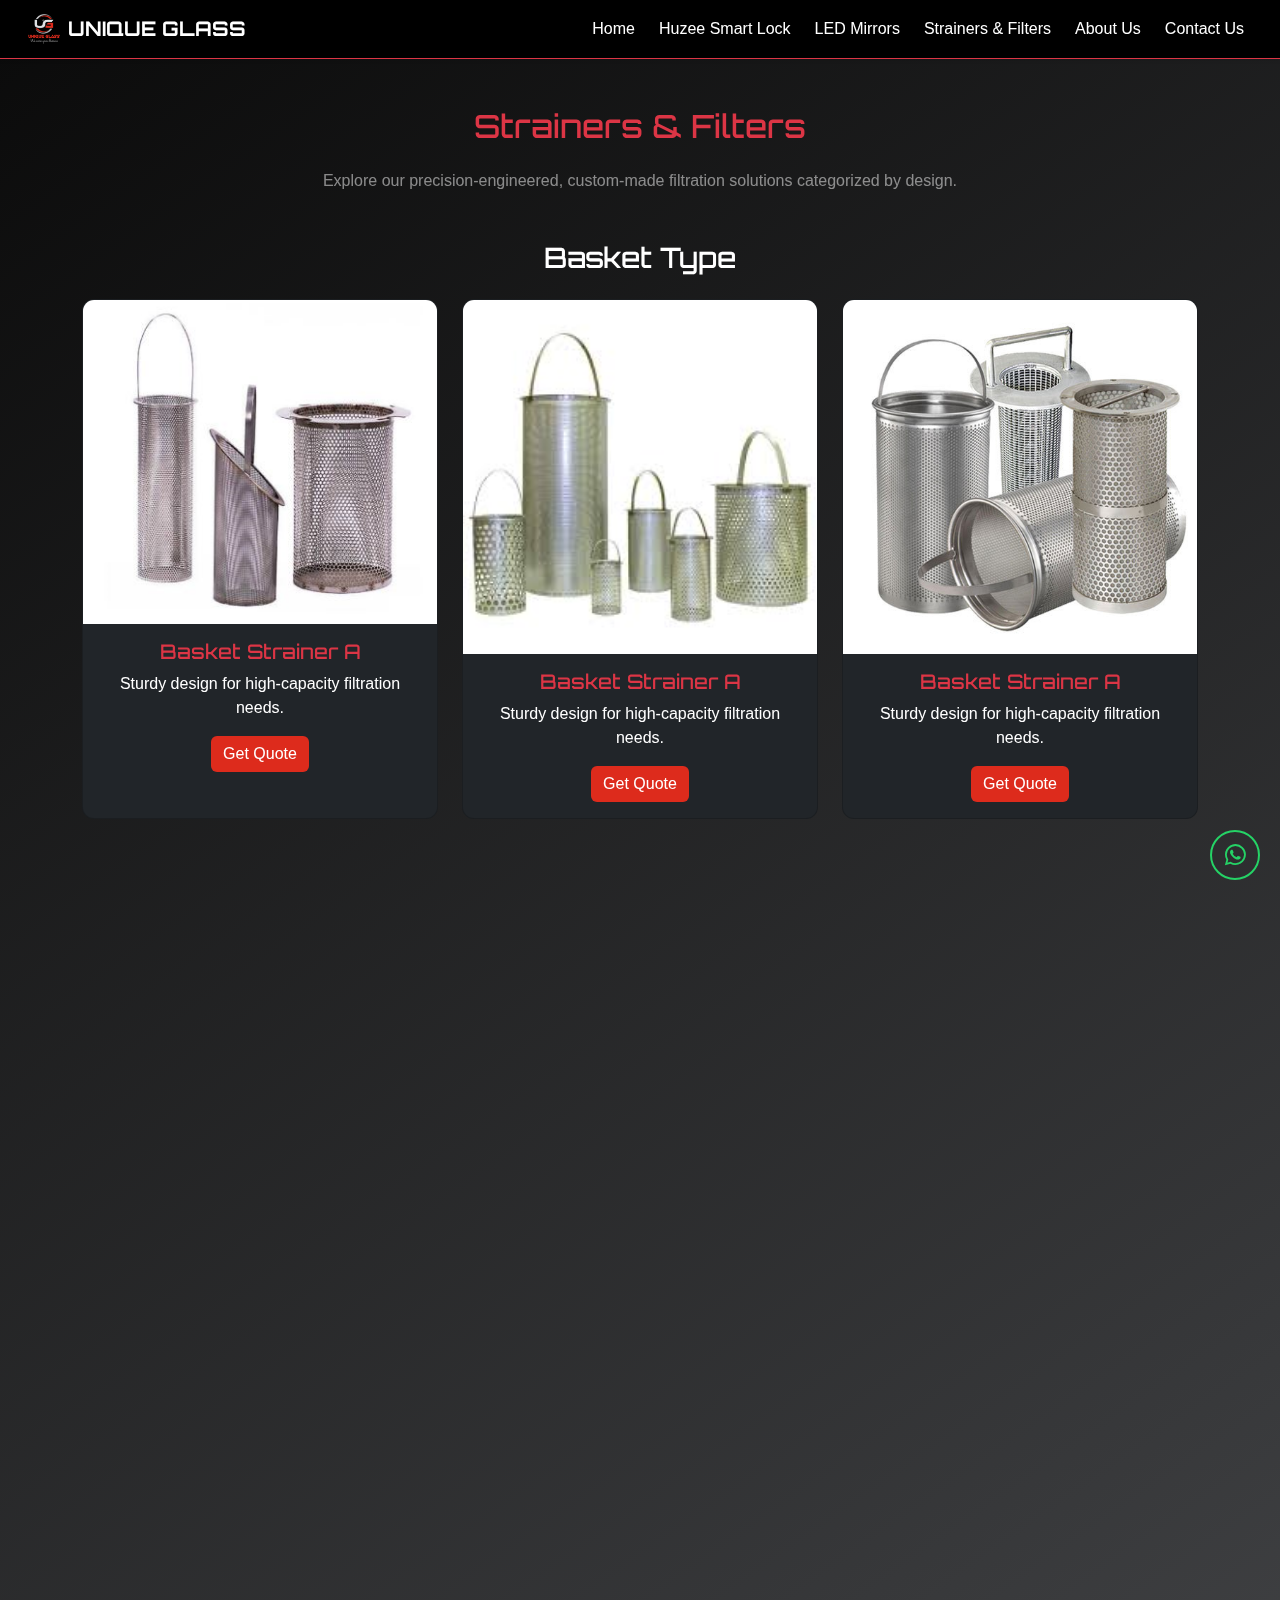
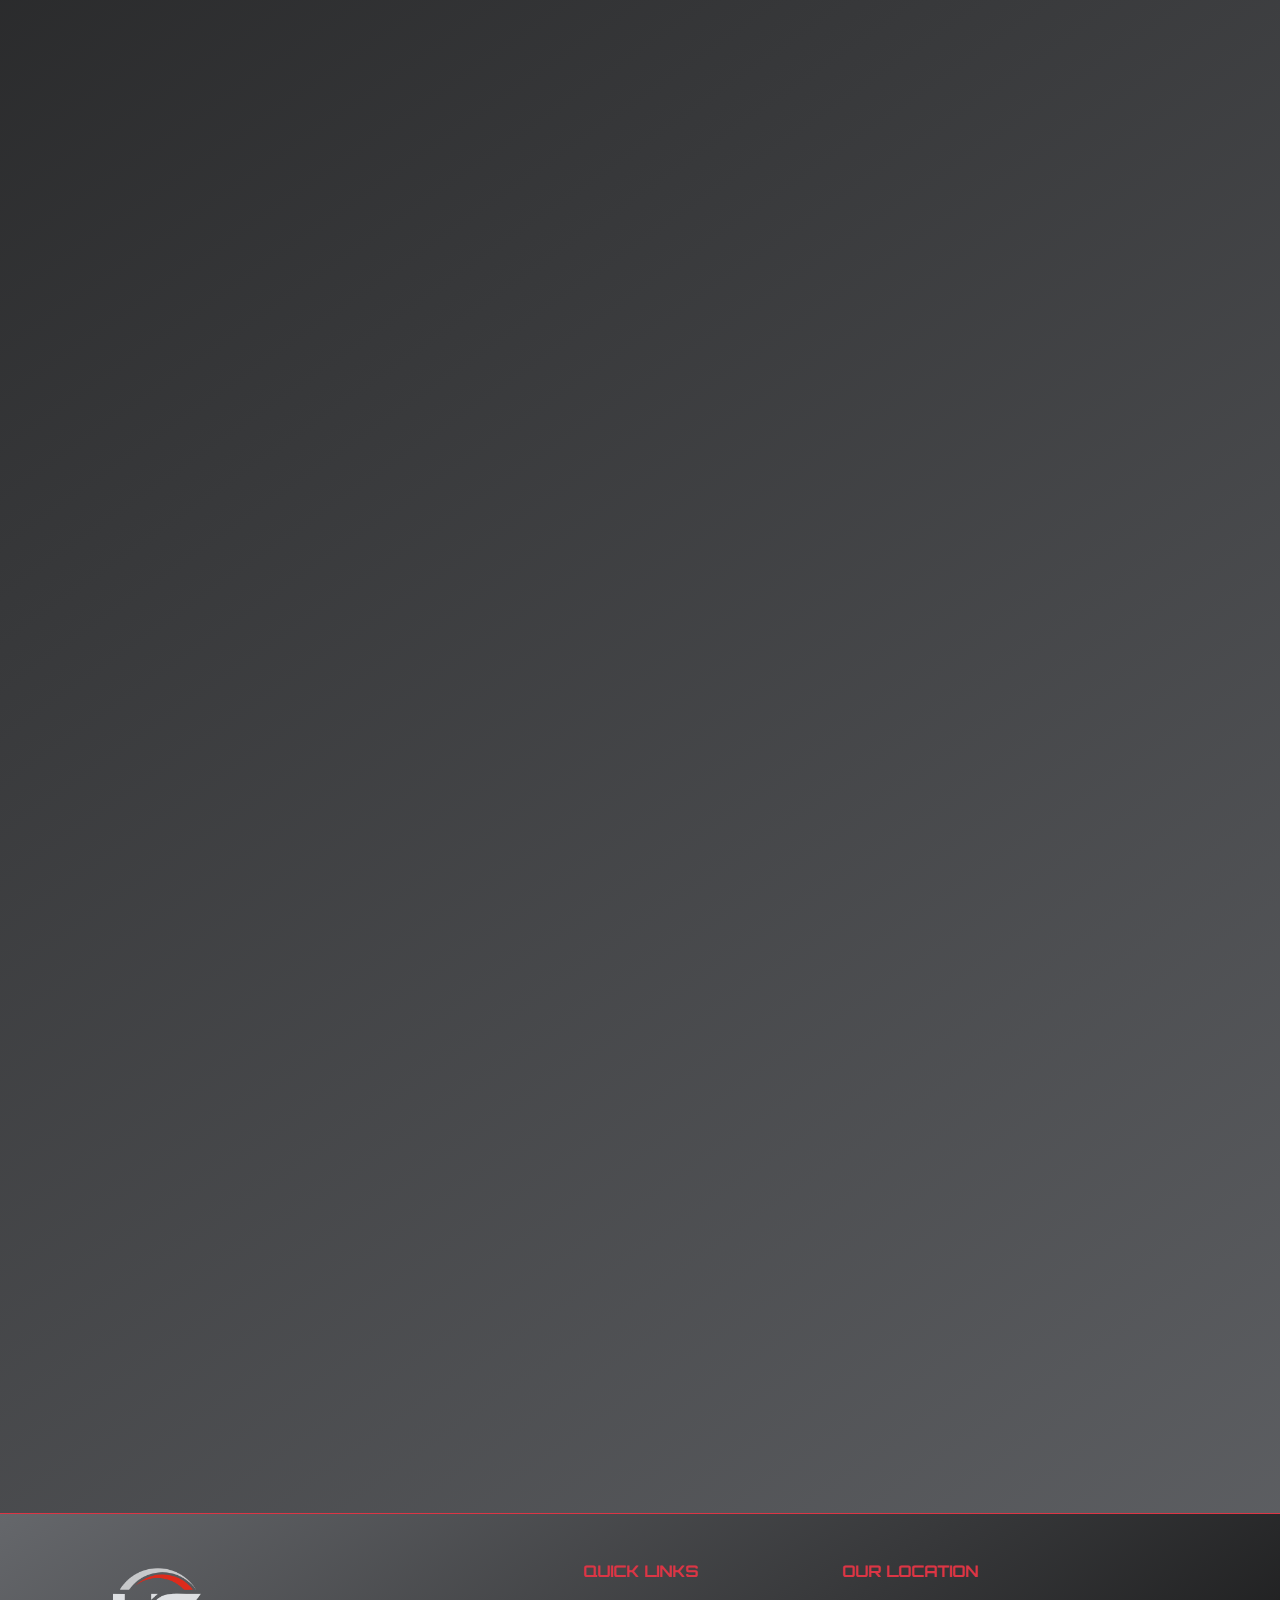
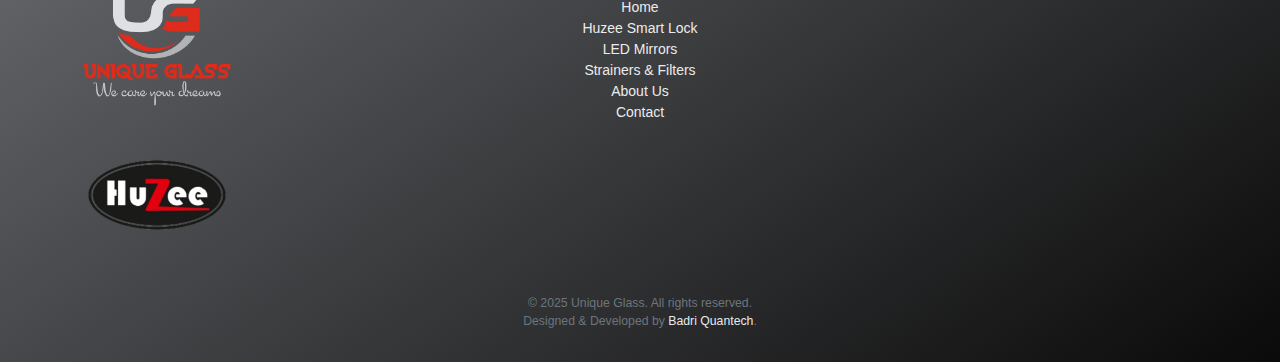
<file: strainers-filters/index.html>
<!DOCTYPE html>
<html lang="en">
  <head>
    <meta charset="UTF-8" />
    <meta name="viewport" content="width=device-width, initial-scale=1.0" />
    <title>Strainers & Filters | Unique Glass</title>
    <!-- Favicon -->
    <link
      rel="icon"
      href="/assets/images/logo/unique_glass.ico"
      type="image/x-icon"
    />
    <link rel="apple-touch-icon" href="/assets/images/logo/unique_glass.png" />
    <link rel="stylesheet" href="/assets/css/styles.css" />
    <link
      href="https://cdn.jsdelivr.net/npm/bootstrap@5.3.3/dist/css/bootstrap.min.css"
      rel="stylesheet"
    />
    <link href="https://unpkg.com/aos@2.3.1/dist/aos.css" rel="stylesheet" />
  </head>
  <body>
    <!-- Navbar placeholder -->
    <div id="navbar-placeholder"></div>

    <script>
      // Function to load external HTML components
      function loadComponent(url, targetElementId, callback) {
        fetch(url)
          .then((response) => {
            if (!response.ok) {
              throw new Error(`Error loading ${url}: ${response.statusText}`);
            }
            return response.text();
          })
          .then((data) => {
            document.getElementById(targetElementId).innerHTML = data;
            if (callback) callback(); // Call the callback after loading the component
          })
          .catch((error) => {
            console.error(error);
            document.getElementById(
              targetElementId
            ).innerHTML = `<p>Unable to load content. Please try again later.</p>`;
          });
      }

      // Load the navbar and footer HTML
      loadComponent("/components/header.html", "navbar-placeholder");
      loadComponent("/components/footer.html", "footer-placeholder");
    </script>
    <section class="py-5">
      <div class="container text-center">
        <h2 class="text-danger mb-4" data-aos="fade-up">Strainers & Filters</h2>
        <p class="text-white-50 mb-5" data-aos="fade-up" data-aos-delay="100">
          Explore our precision-engineered, custom-made filtration solutions
          categorized by design.
        </p>

        <!-- Basket Type -->
        <div class="mb-5" data-aos="fade-up">
          <h3 class="text-white mb-4">Basket Type</h3>
          <div class="row g-4">
            <div class="col-md-4" data-aos="zoom-in">
              <div class="card bg-dark text-white h-100">
                <img
                  src="/assets/images/strainer/BASKET TYPE/basket (5).png"
                  class="card-img-top"
                  alt="Basket Type 1"
                />
                <div class="card-body">
                  <h5 class="card-title text-danger">Basket Strainer A</h5>
                  <p class="card-text">
                    Sturdy design for high-capacity filtration needs.
                  </p>
                  <a href="contact.html" class="btn btn-danger">Get Quote</a>
                </div>
              </div>
            </div>
            <div class="col-md-4" data-aos="zoom-in">
              <div class="card bg-dark text-white h-100">
                <img
                  src="/assets/images/strainer/BASKET TYPE/basket (2).jpg"
                  class="card-img-top"
                  alt="Basket Type 1"
                />
                <div class="card-body">
                  <h5 class="card-title text-danger">Basket Strainer A</h5>
                  <p class="card-text">
                    Sturdy design for high-capacity filtration needs.
                  </p>
                  <a href="contact.html" class="btn btn-danger">Get Quote</a>
                </div>
              </div>
            </div>
            <div class="col-md-4" data-aos="zoom-in">
              <div class="card bg-dark text-white h-100">
                <img
                  src="/assets/images/strainer/BASKET TYPE/basket (3).jpg"
                  class="card-img-top"
                  alt="Basket Type 1"
                />
                <div class="card-body">
                  <h5 class="card-title text-danger">Basket Strainer A</h5>
                  <p class="card-text">
                    Sturdy design for high-capacity filtration needs.
                  </p>
                  <a href="contact.html" class="btn btn-danger">Get Quote</a>
                </div>
              </div>
            </div>
            <div class="col-md-4" data-aos="zoom-in">
              <div class="card bg-dark text-white h-100">
                <img
                  src="/assets/images/strainer/BASKET TYPE/basket (4).jpg"
                  class="card-img-top"
                  alt="Basket Type 1"
                />
                <div class="card-body">
                  <h5 class="card-title text-danger">Basket Strainer A</h5>
                  <p class="card-text">
                    Sturdy design for high-capacity filtration needs.
                  </p>
                  <a href="contact.html" class="btn btn-danger">Get Quote</a>
                </div>
              </div>
            </div>
            <div class="col-md-4" data-aos="zoom-in">
              <div class="card bg-dark text-white h-100">
                <img
                  src="/assets/images/strainer/BASKET TYPE/basket (1).jpg"
                  class="card-img-top"
                  alt="Basket Type 1"
                />
                <div class="card-body">
                  <h5 class="card-title text-danger">Basket Strainer A</h5>
                  <p class="card-text">
                    Sturdy design for high-capacity filtration needs.
                  </p>
                  <a href="contact.html" class="btn btn-danger">Get Quote</a>
                </div>
              </div>
            </div>
            <!-- Add more basket type items here -->
          </div>
        </div>

        <!-- Conical Type -->
        <div class="mb-5" data-aos="fade-up">
          <h3 class="text-white mb-4">Conical Type</h3>
          <div class="row g-4">
            <div class="col-md-4" data-aos="zoom-in">
              <div class="card bg-dark text-white h-100">
                <img
                  src="/assets/images/strainer/CONICAL TYPE/conical (1).jpg"
                  class="card-img-top"
                  alt="Conical Type 1"
                />
                <div class="card-body">
                  <h5 class="card-title text-danger">Conical Strainer A</h5>
                  <p class="card-text">
                    Ideal for directional flow filtration systems.
                  </p>
                  <a href="contact.html" class="btn btn-danger">Get Quote</a>
                </div>
              </div>
            </div>
            <div class="col-md-4" data-aos="zoom-in">
              <div class="card bg-dark text-white h-100">
                <img
                  src="/assets/images/strainer/CONICAL TYPE/conical (2).jpg"
                  class="card-img-top"
                  alt="Conical Type 1"
                />
                <div class="card-body">
                  <h5 class="card-title text-danger">Conical Strainer A</h5>
                  <p class="card-text">
                    Ideal for directional flow filtration systems.
                  </p>
                  <a href="contact.html" class="btn btn-danger">Get Quote</a>
                </div>
              </div>
            </div>
            <div class="col-md-4" data-aos="zoom-in">
              <div class="card bg-dark text-white h-100">
                <img
                  src="/assets/images/strainer/CONICAL TYPE/conical (3).png"
                  class="card-img-top"
                  alt="Conical Type 1"
                />
                <div class="card-body">
                  <h5 class="card-title text-danger">Conical Strainer A</h5>
                  <p class="card-text">
                    Ideal for directional flow filtration systems.
                  </p>
                  <a href="contact.html" class="btn btn-danger">Get Quote</a>
                </div>
              </div>
            </div>
            <div class="col-md-4" data-aos="zoom-in">
              <div class="card bg-dark text-white h-100">
                <img
                  src="/assets/images/strainer/CONICAL TYPE/conical (4).png"
                  class="card-img-top"
                  alt="Conical Type 1"
                />
                <div class="card-body">
                  <h5 class="card-title text-danger">Conical Strainer A</h5>
                  <p class="card-text">
                    Ideal for directional flow filtration systems.
                  </p>
                  <a href="contact.html" class="btn btn-danger">Get Quote</a>
                </div>
              </div>
            </div>
            <div class="col-md-4" data-aos="zoom-in">
              <div class="card bg-dark text-white h-100">
                <img
                  src="/assets/images/strainer/CONICAL TYPE/conical (5).png"
                  class="card-img-top"
                  alt="Conical Type 1"
                />
                <div class="card-body">
                  <h5 class="card-title text-danger">Conical Strainer A</h5>
                  <p class="card-text">
                    Ideal for directional flow filtration systems.
                  </p>
                  <a href="contact.html" class="btn btn-danger">Get Quote</a>
                </div>
              </div>
            </div>
            <!-- Add more conical type items here -->
          </div>
        </div>

        <!-- Cylindrical Type -->
        <div class="mb-5" data-aos="fade-up">
          <h3 class="text-white mb-4">Cylindrical Type</h3>
          <div class="row g-4">
            <div class="col-md-4" data-aos="zoom-in">
              <div class="card bg-dark text-white h-100">
                <img
                  src="/assets/images/strainer/CYLINDRICAL TYPE/SIMPLEX.png"
                  class="card-img-top"
                  alt="Cylindrical Type 1"
                />
                <div class="card-body">
                  <h5 class="card-title text-danger">Cylindrical Strainer A</h5>
                  <p class="card-text">
                    Custom fabricated filters for heavy-duty processing.
                  </p>
                  <a href="contact.html" class="btn btn-danger">Get Quote</a>
                </div>
              </div>
            </div>
            <div class="col-md-4" data-aos="zoom-in">
              <div class="card bg-dark text-white h-100">
                <img
                  src="/assets/images/strainer/CYLINDRICAL TYPE/WhatsApp Image 2025-05-31 at 2.53.59 PM.jpeg"
                  class="card-img-top"
                  alt="Cylindrical Type 1"
                />
                <div class="card-body">
                  <h5 class="card-title text-danger">Cylindrical Strainer A</h5>
                  <p class="card-text">
                    Custom fabricated filters for heavy-duty processing.
                  </p>
                  <a href="contact.html" class="btn btn-danger">Get Quote</a>
                </div>
              </div>
            </div>
            <!-- Add more cylindrical type items here -->
          </div>
        </div>
      </div>
    </section>

    <a
      href="https://wa.me/918141474665"
      class="whatsapp-float"
      target="_blank"
      rel="noopener"
    >
      <i class="fab fa-whatsapp"></i>
    </a>

    <!-- Footer -->
    <div id="footer-placeholder"></div>
    <!-- Scripts -->
    <script src="https://cdn.jsdelivr.net/npm/bootstrap@5.3.3/dist/js/bootstrap.bundle.min.js"></script>
    <script src="https://unpkg.com/aos@2.3.1/dist/aos.js"></script>
    <script>
      AOS.init({ duration: 1000, once: true });
    </script>
  </body>
</html>
</file>
<file: assets/css/styles.css>
/* === Brand Colors === */
:root {
    --brand-red: #dd2b1c;
    --brand-white: #ffffff;
    --brand-grey: #65676b;
    --brand-black: #0a0a0a;
  
    --font-primary: 'Orbitron', sans-serif;
  }
  
  /* === Base === */
  body {
    background: linear-gradient(145deg, var(--brand-black), var(--brand-grey));
    color: var(--brand-white);
    font-family: 'Segoe UI', Tahoma, Geneva, Verdana, sans-serif;
  }
  
  h1, h2, h3, h4, h5, h6 {
    font-family: var(--font-primary);
  }
  
  a {
    text-decoration: none;
    color: var(--brand-red);
  }
  
  a:hover {
    color: #ff3d30;
  }
  
  ::placeholder {
    color: #ccc !important;
    opacity: 1;
  }
  
  .btn-danger {
    background-color: var(--brand-red);
    border: none;
  }
  
  .btn-danger:hover {
    background-color: #b52014;
  }
  
  .btn-outline-danger {
    color: var(--brand-red);
    border-color: var(--brand-red);
  }
  
  .btn-outline-danger:hover {
    background-color: var(--brand-red);
    color: var(--brand-white);
  }
  
  /* === Card Styling === */
  .card {
    transition: transform 0.3s ease, box-shadow 0.3s ease;
    border-radius: 12px;
    overflow: hidden;
  }
  
  .card:hover {
    transform: translateY(-6px);
    box-shadow: 0 8px 20px rgba(221, 43, 28, 0.2);
  }
  .whatsapp-float {
    position: fixed;
    bottom: 20px;
    right: 20px;
    width: 50px;
    height: 50px;
    background-color: transparent;
    border: 2px solid #25d366;
    color: #25d366;
    border-radius: 50%;
    display: flex;
    align-items: center;
    justify-content: center;
    font-size: 24px;
    z-index: 9999;
    transition: 0.3s ease;
  }

  .whatsapp-float:hover {
    background-color: #25d366;
    color: #fff;
    text-decoration: none;
  }
  /* === Footer Styling === */
  footer {
    background: linear-gradient(145deg, var(--brand-grey), var(--brand-black));
    color: var(--brand-white);
    padding: 40px 0;
  }
  
  footer a {
    color: var(--brand-white);
    opacity: 0.9;
  }
  
  footer a:hover {
    color: var(--brand-red);
    opacity: 1;
  }
  
  .footer-logo {
    max-width: 140px;
    height: auto;
    margin-bottom: 15px;
  }
  
  .footer-map {
    border: none;
    width: 100%;
    height: 200px;
    border-radius: 20px;
    margin-top: 15px;
  }
  
  /* === Responsive === */
  @media (max-width: 768px) {
    .card {
      margin-bottom: 20px;
    }
  
    footer .row > div {
      margin-bottom: 30px;
    }
  
    .footer-map {
      height: 180px;
    }
  }
</file>
